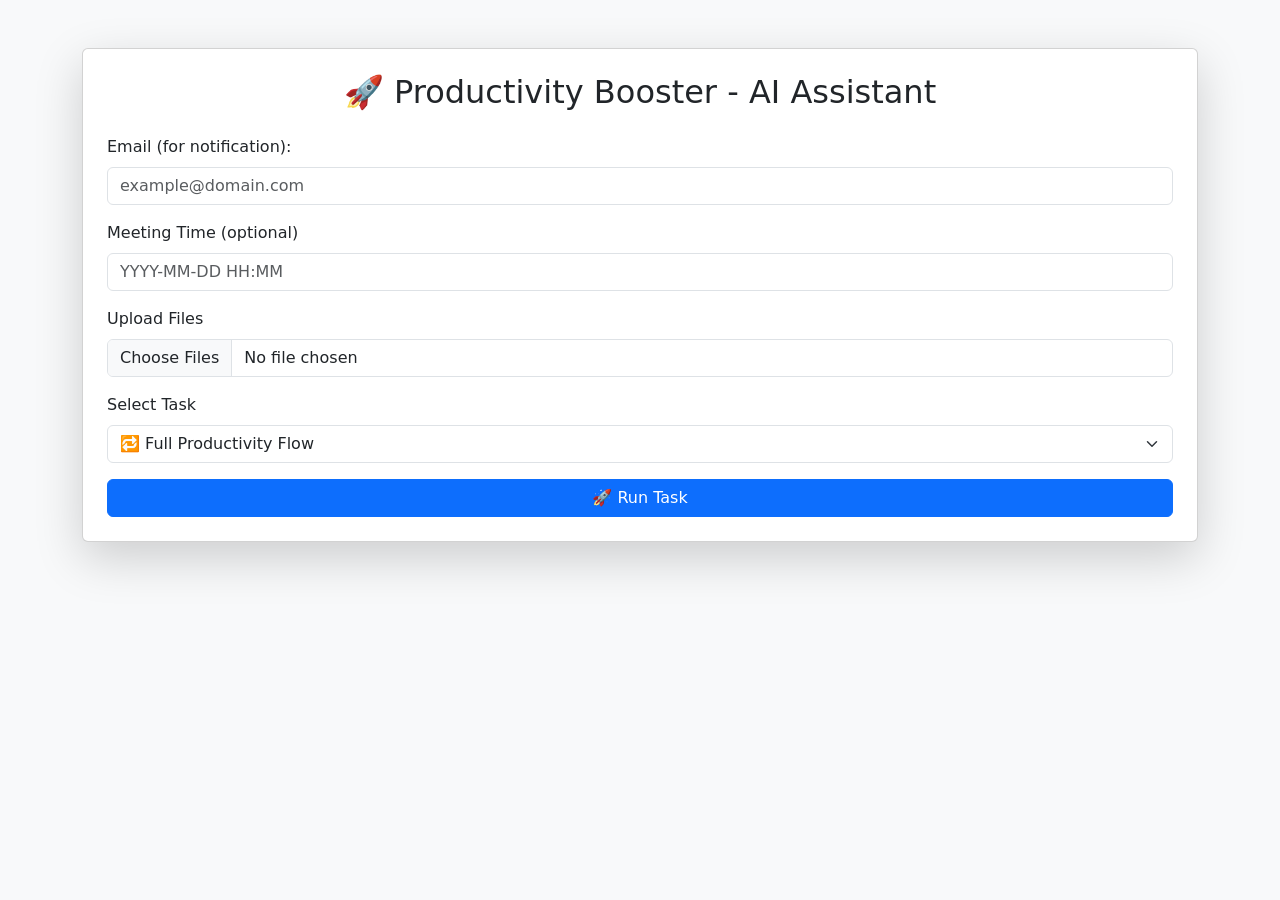
<file: templates/index.html>
<!doctype html>
<html lang="en">
<head>
  <meta charset="utf-8">
  <title>Productivity Booster</title>
  <link href="https://cdn.jsdelivr.net/npm/bootstrap@5.3.3/dist/css/bootstrap.min.css" rel="stylesheet">
</head>
<body class="bg-light text-dark">
  <div class="container py-5">
    <div class="card shadow-lg p-4">
      <h2 class="mb-4 text-center">🚀 Productivity Booster - AI Assistant</h2>
      <form method="POST" enctype="multipart/form-data">
        <div class="mb-3">
          <label class="form-label">Email (for notification):</label>
          <input name="email" type="email" class="form-control" placeholder="example@domain.com">
        </div>
        <div class="mb-3">
          <label class="form-label">Meeting Time (optional)</label>
          <input name="meeting_time" type="text" class="form-control" placeholder="YYYY-MM-DD HH:MM">
        </div>
        <div class="mb-3">
          <label class="form-label">Upload Files</label>
          <input name="files" type="file" class="form-control" multiple>
        </div>
        <div class="mb-3">
          <label class="form-label">Select Task</label>
          <select class="form-select" name="task" required>
            <option value="full">🔁 Full Productivity Flow</option>
            <option value="summarize">📝 Summarize Emails</option>
            <option value="send_email">📤 Send Onboarding Email</option>
            <option value="schedule_meeting">📅 Schedule Meeting</option>
            <option value="generate_report">📊 Generate Report</option>
            <option value="fill_form">🧾 Fill Out Form</option>
            <option value="follow_up">📩 Follow-Up Email</option>
          </select>
        </div>
        <button type="submit" class="btn btn-primary w-100">🚀 Run Task</button>
      </form>
    </div>
  </div>
</body>
</html>
</file>
